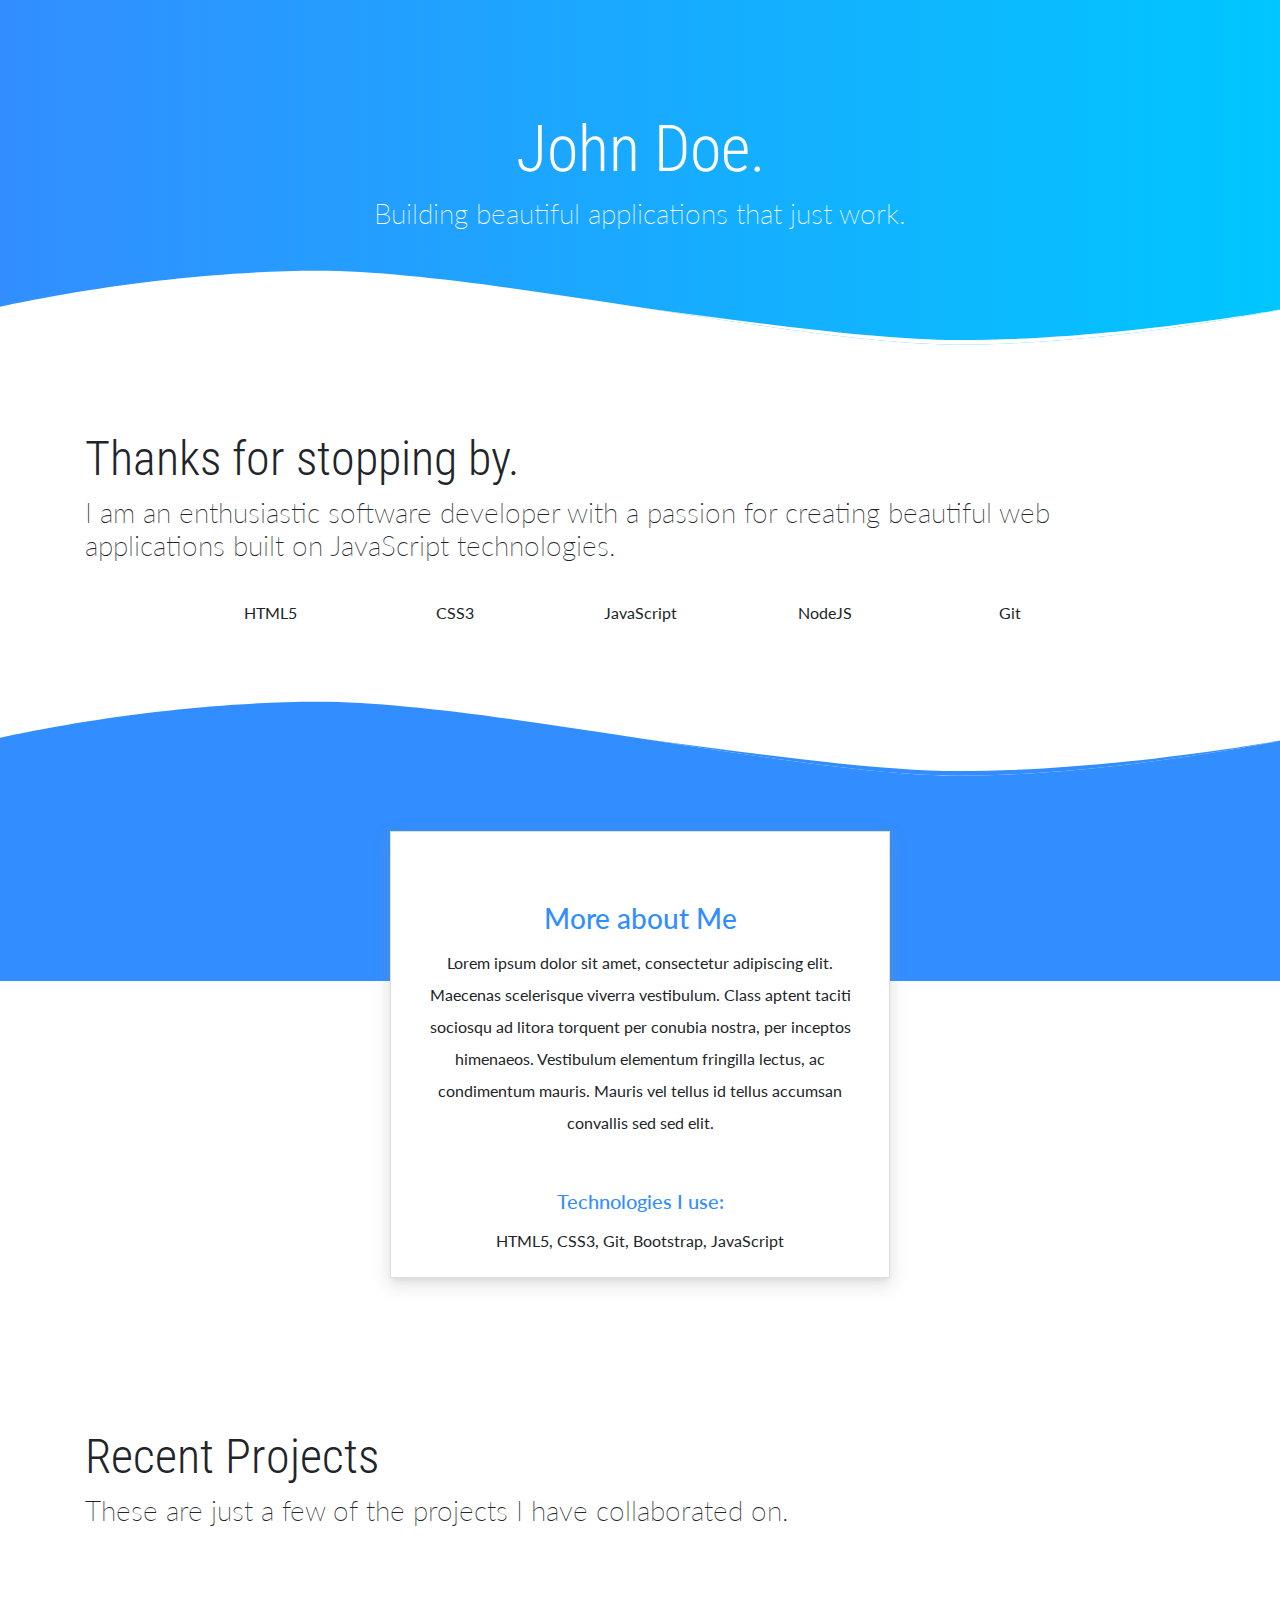
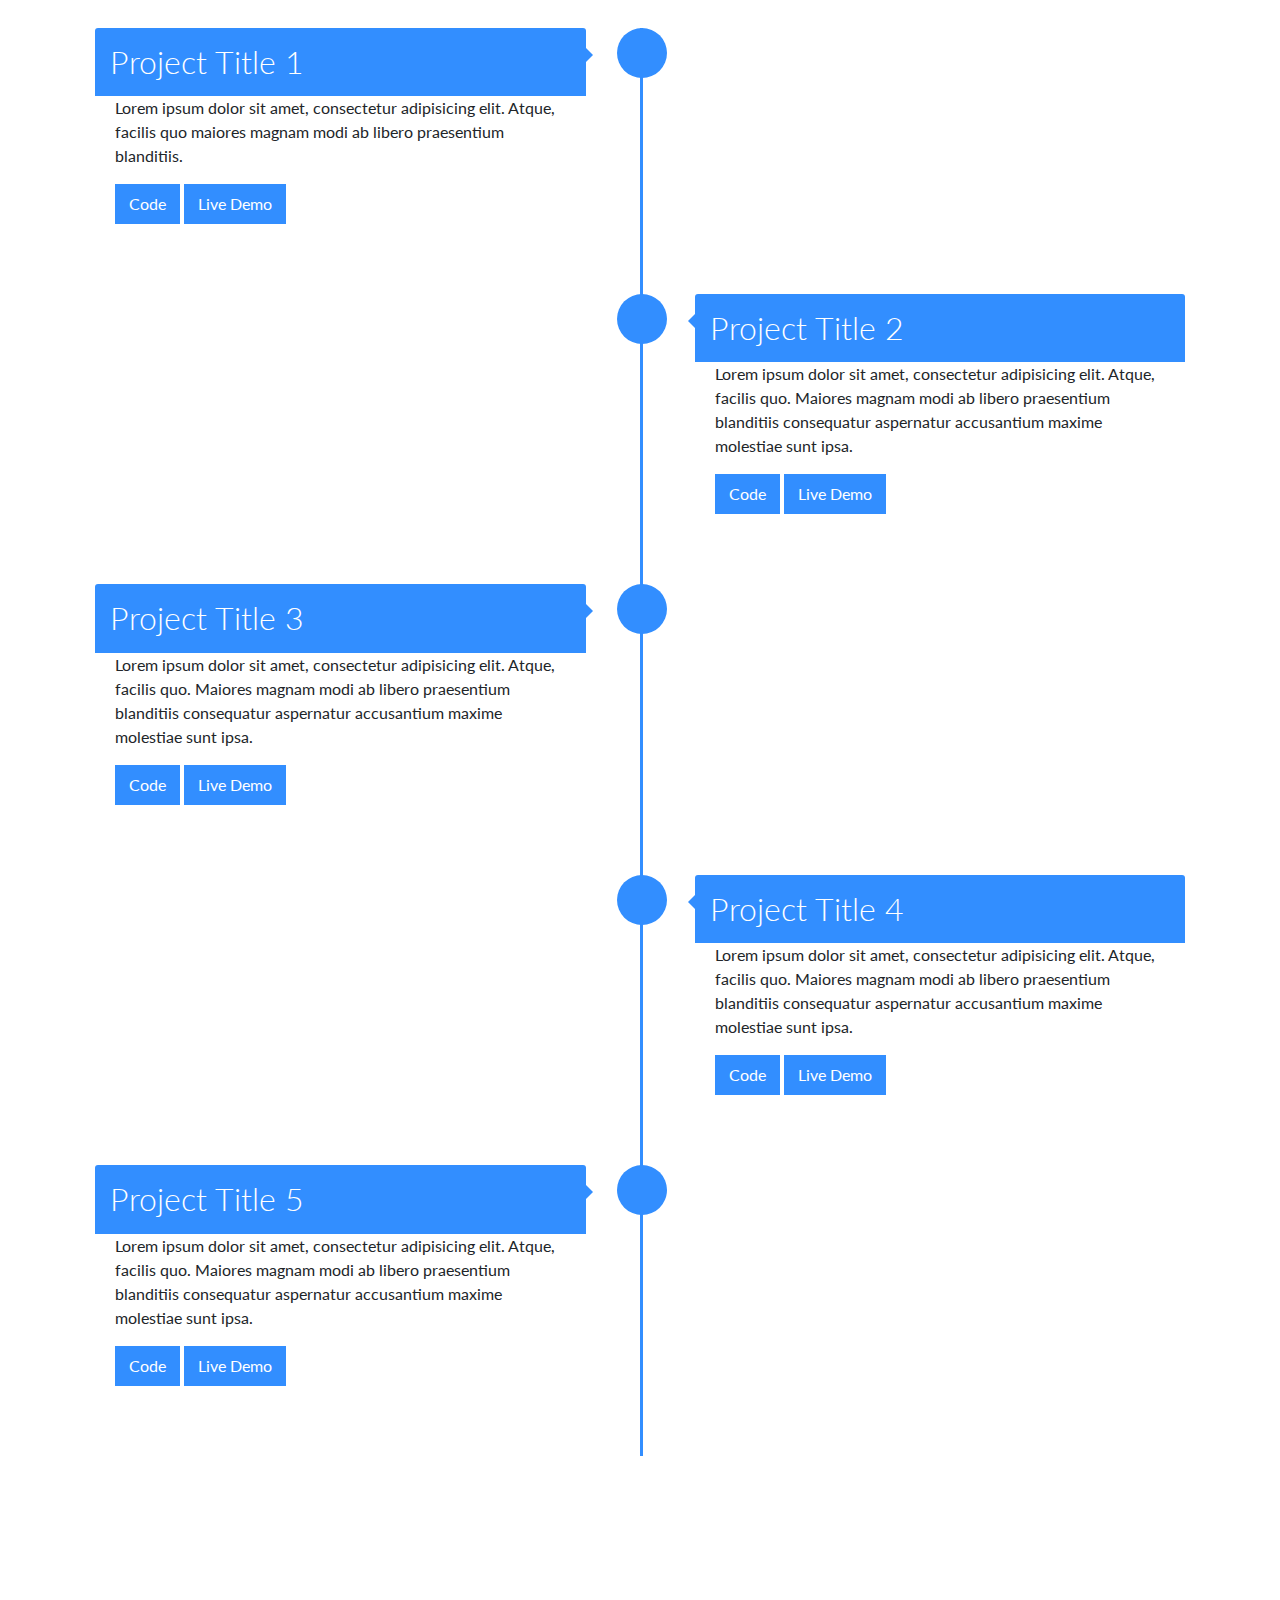
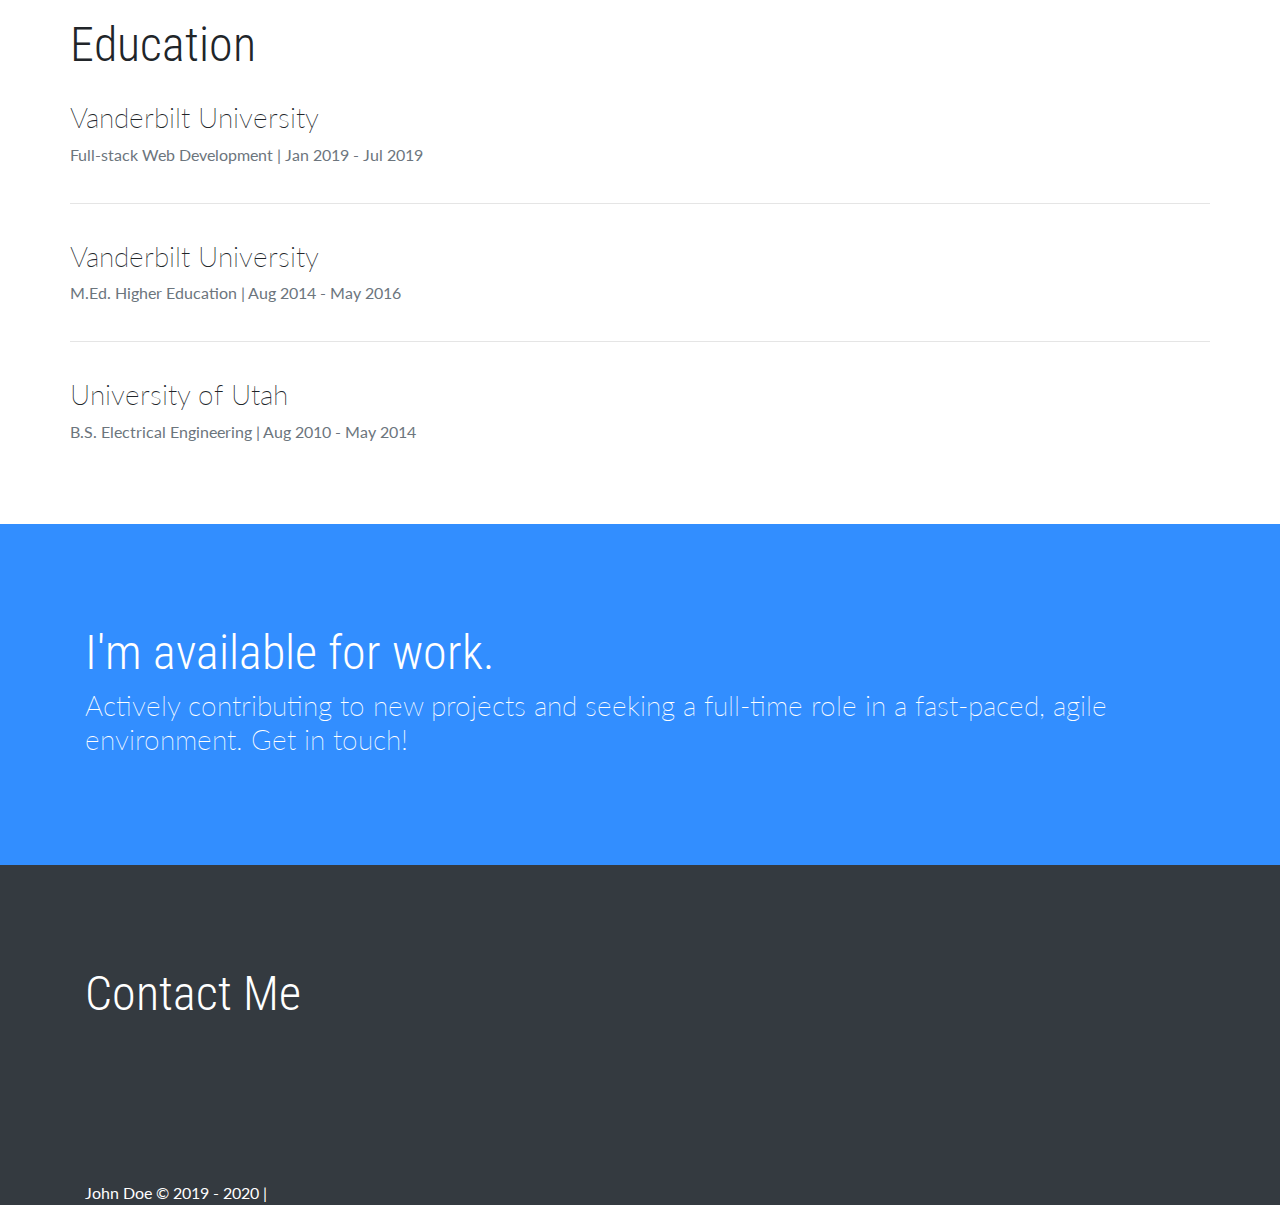
<file: templates/portfolio-template-02/index.html>
<!DOCTYPE html>
<html lang="en">

<head>
    <meta charset="UTF-8">
    <meta name="viewport" content="width=device-width, initial-scale=1.0">
    <meta http-equiv="X-UA-Compatible" content="ie=edge">

    <!-- Google Font -->
    <link href="https://fonts.googleapis.com/css?family=Lato:300,400,700" rel="stylesheet">
    <link href="https://fonts.googleapis.com/css?family=Roboto+Condensed:300,400,700" rel="stylesheet">

    <!-- Bootstrap CSS -->
    <link rel="stylesheet" href="https://stackpath.bootstrapcdn.com/bootstrap/4.3.1/css/bootstrap.min.css"
        integrity="sha384-ggOyR0iXCbMQv3Xipma34MD+dH/1fQ784/j6cY/iJTQUOhcWr7x9JvoRxT2MZw1T" crossorigin="anonymous" />

    <!-- Font Awesome -->
    <link rel="stylesheet" href="https://use.fontawesome.com/releases/v5.8.1/css/all.css"
        integrity="sha384-50oBUHEmvpQ+1lW4y57PTFmhCaXp0ML5d60M1M7uH2+nqUivzIebhndOJK28anvf" crossorigin="anonymous" />

    <!-- Custom styles for this template -->
    <link href="assets/css/app.css" rel="stylesheet" />
    <title>John Doe | Portfolio</title>
</head>

<body>

    <header>
        <div class="wave">
            <div class="container header-container">
                <h1 class="name">John Doe.</h1>
                <h3 class="subtitle text-center">Building beautiful applications that just work.</h3>
                <!-- <img src="assets/images/student.png" class="boy" alt="boy image" /> -->
            </div>
        </div>
        <div class="wave-svg">
            <svg xmlns="http://www.w3.org/2000/svg" fill="#fff" opacity="1" width="100%" height="80"
                preserveAspectRatio="none" viewBox="0 0 1600 200">
                <path d="M-8,95.3C-8,95.3,189,2,398,2s604,184.7,800,184.7s412-91.4,412-91.4V271H-8V95.3z" />
                <path
                    d="M1610,95.3c0,0-216,80-412,80c-98,0-245.8-40.5-395.1-80.9c149.4,46.2,297.1,92.3,395.1,92.3C1394,186.7,1610,95.3,1610,95.3z" />
            </svg>
        </div>
    </header>

    <section class="container">
        <h1 class="title">Thanks for stopping by.
        </h1>
        <h3 class="subtitle">I am an enthusiastic software developer with a passion for creating beautiful
            web
            applications
            built on
            JavaScript technologies. </h3>
    </section>


    <section class="container skill-container">
        <div class="row">
            <div class="col-md-10 offset-md-1">

                <div class="row text-center">
                    <div class="col">
                        <div class="skill-bar-title">
                            <i class="fab fa-html5 fa-3x"></i>
                            <p>HTML5</p>
                        </div>
                    </div>

                    <div class="col">
                        <div class="skill-bar-title">
                            <i class="fab fa-css3-alt fa-3x"></i>
                            <p>CSS3</p>
                        </div>
                    </div>
                    <div class="col">
                        <div class="skill-bar-title">
                            <i class="fab fa-js-square fa-3x"></i>
                            <p>JavaScript</p>
                        </div>
                    </div>
                    <div class="col">
                        <div class="skill-bar-title">
                            <i class="fab fa-node fa-3x"></i>
                            <p>NodeJS</p>
                        </div>
                    </div>
                    <div class="col">
                        <div class="skill-bar-title">
                            <i class="fab fa-git fa-3x"></i>
                            <p>Git</p>
                        </div>
                    </div>
                </div>
            </div>
        </div>

    </section>

    <div class="wave-svg-color">
        <svg xmlns="http://www.w3.org/2000/svg" fill="#328eff" opacity="1" width="100%" height="80"
            preserveAspectRatio="none" viewBox="0 0 1600 200">
            <path d="M-8,95.3C-8,95.3,189,2,398,2s604,184.7,800,184.7s412-91.4,412-91.4V271H-8V95.3z" />
            <path
                d="M1610,95.3c0,0-216,80-412,80c-98,0-245.8-40.5-395.1-80.9c149.4,46.2,297.1,92.3,395.1,92.3C1394,186.7,1610,95.3,1610,95.3z" />
        </svg>
    </div>

    <section class="container-color">
    </section>
    <section class="container">
        <div class="card custom-card">
            <div class="card-body">
                <span class="card-icon">
                    <i class="fas fa-code"></i>
                </span>

                <h3 class="card-title">More about Me</h3>
                <p class="card-text">Lorem ipsum dolor sit amet, consectetur adipiscing elit. Maecenas scelerisque
                    viverra vestibulum. Class aptent taciti sociosqu ad litora torquent per conubia nostra, per inceptos
                    himenaeos. Vestibulum elementum fringilla lectus, ac condimentum mauris. Mauris vel tellus id tellus
                    accumsan convallis sed sed elit. </p>
                <h5 class="card-title">
                    Technologies I use:
                </h5>
                <p class="card-text">
                    HTML5, CSS3, Git, Bootstrap, JavaScript
                </p>
            </div>
        </div>
    </section>





    <!-- TIMELINE -->
    <section class="container">
        <h1 class="title">Recent Projects</h1>
        <h3 class="subtitle">These are just a few of the projects I have collaborated on.</h3>
    </section>


    <div class="container">
        <div id="timeline">
            <div class="timeline-item">
                <div class="timeline-icon">
                    <i class="fas fa-star fa-align"></i>

                </div>
                <div class="timeline-content">
                    <h2>Project Title 1</h2>
                    <p>
                        Lorem ipsum dolor sit amet, consectetur adipisicing elit.
                        Atque, facilis quo maiores magnam modi ab libero praesentium blanditiis.
                    </p>
                    <a href="https://github.com" class="btn"><i class="fab fa-github"></i> Code</a>
                    <a href="#" class="btn"><i class="fas fa-tv"></i> Live Demo</a>
                </div>
            </div>

            <div class="timeline-item">
                <div class="timeline-icon">
                    <i class="fas fa-star fa-align"></i>

                </div>
                <div class="timeline-content right">
                    <h2>Project Title 2</h2>
                    <p>
                        Lorem ipsum dolor sit amet, consectetur adipisicing elit. Atque, facilis quo. Maiores magnam
                        modi ab libero praesentium blanditiis consequatur aspernatur accusantium maxime molestiae sunt
                        ipsa.
                    </p>
                    <a href="https://github.com" class="btn"><i class="fab fa-github"></i> Code</a>
                    <a href="#" class="btn"><i class="fas fa-tv"></i> Live Demo</a>
                </div>
            </div>

            <div class="timeline-item">
                <div class="timeline-icon">
                    <i class="fas fa-star fa-align"></i>
                </div>
                <div class="timeline-content">
                    <h2>Project Title 3</h2>
                    <p>
                        Lorem ipsum dolor sit amet, consectetur adipisicing elit. Atque, facilis quo. Maiores magnam
                        modi ab libero praesentium blanditiis consequatur aspernatur accusantium maxime molestiae sunt
                        ipsa.
                    </p>
                    <a href="https://github.com" class="btn"><i class="fab fa-github"></i> Code</a>
                    <a href="#" class="btn"><i class="fas fa-tv"></i> Live Demo</a>

                </div>
            </div>

            <div class="timeline-item">
                <div class="timeline-icon">
                    <i class="fas fa-star fa-align"></i>

                </div>
                <div class="timeline-content right">
                    <h2>Project Title 4</h2>
                    <p>
                        Lorem ipsum dolor sit amet, consectetur adipisicing elit. Atque, facilis quo. Maiores magnam
                        modi ab libero praesentium blanditiis consequatur aspernatur accusantium maxime molestiae sunt
                        ipsa.
                    </p>
                    <a href="https://github.com" class="btn"><i class="fab fa-github"></i> Code</a>
                    <a href="#" class="btn"><i class="fas fa-tv"></i> Live Demo</a>
                </div>
            </div>

            <div class="timeline-item">
                <div class="timeline-icon">
                    <i class="fas fa-star fa-align"></i>
                </div>
                <div class="timeline-content">
                    <h2>Project Title 5</h2>
                    <p>
                        Lorem ipsum dolor sit amet, consectetur adipisicing elit. Atque, facilis quo. Maiores magnam
                        modi ab libero praesentium blanditiis consequatur aspernatur accusantium maxime molestiae sunt
                        ipsa.
                    </p>
                    <a href="https://github.com" class="btn"><i class="fab fa-github"></i> Code</a>
                    <a href="#" class="btn"><i class="fas fa-tv"></i> Live Demo</a>
                </div>
            </div>
        </div>
    </div>


    <!-- EDUCATION -->
    <section class="container education-container">
        <h1 class="title">Education </h1>
        <article class="education-item">
            <h3 class="subtitle">Vanderbilt University</h3>
            <span class="text-muted">Full-stack Web Development | Jan 2019 - Jul 2019</span>
        </article>
        <hr />
        <article class="education-item">
            <h3 class="subtitle">Vanderbilt University</h3>
            <span class="text-muted">M.Ed. Higher Education | Aug 2014 - May 2016</span>
        </article>
        <hr />
        <article class="education-item">
            <h3 class="subtitle">University of Utah</h3>
            <span class="text-muted">B.S. Electrical Engineering | Aug 2010 - May 2014</span>
        </article>



    </section>

    <!-- AVAILABLE FOR WORK -->
    <section class="container-color">
        <div class="container">
            <h1 class="title">I'm available for work.
            </h1>
            <h3 class="subtitle">Actively contributing to new projects and seeking a full-time role in a fast-paced,
                agile environment. Get in touch!</h3>
        </div>
    </section>

    <!-- FOOTER -->
    <section class="container-dark">
        <div class="container">
            <h1>Contact Me</h1>
            <h3 class="intro subtitle">
                <a href="https://twitter.com" class="social-icon"><i class="fab fa-twitter"></i></a>
                <a href="https://linkedin.com/in" class="social-icon"><i class="fab fa-linkedin"></i></a>
                <a href="jttps://github.com/" class="social-icon"><i class="fab fa-github"></i></a>
                <a href="mailto:<YOUREMAIL>" class="social-icon"><i class="fas fa-envelope"></i></a>
            </h3>
        </div>
    </section>

    <footer>
        <div class="container">
            John Doe &copy; 2019 - 2020 |

        </div>
    </footer>


    <script src="https://code.jquery.com/jquery-3.3.1.slim.min.js"
        integrity="sha384-q8i/X+965DzO0rT7abK41JStQIAqVgRVzpbzo5smXKp4YfRvH+8abtTE1Pi6jizo"
        crossorigin="anonymous"></script>
    <script src="https://cdnjs.cloudflare.com/ajax/libs/popper.js/1.14.6/umd/popper.min.js"
        integrity="sha384-wHAiFfRlMFy6i5SRaxvfOCifBUQy1xHdJ/yoi7FRNXMRBu5WHdZYu1hA6ZOblgut"
        crossorigin="anonymous"></script>
    <script src="https://stackpath.bootstrapcdn.com/bootstrap/4.2.1/js/bootstrap.min.js"
        integrity="sha384-B0UglyR+jN6CkvvICOB2joaf5I4l3gm9GU6Hc1og6Ls7i6U/mkkaduKaBhlAXv9k"
        crossorigin="anonymous"></script>
    <script src="assets/js/app.js"></script>
</body>

</html>
</file>
<file: templates/portfolio-template-02/assets/css/app.css>
html, body {
  font-family: 'Lato', sans-serif;
}

h1 {
  font-size:3em;
  font-family: 'Roboto Condensed', sans-serif;
  font-weight: 300;
}

.name {
  font-size:4em;
  font-family: 'Roboto Condensed', sans-serif;
  font-weight: 300;
}

footer {
  background-color: #343a40;
  color: #fff;
  display: flex;
  align-items: flex-start;
}

footer a {
  color: #fff;
}

.header-container {
  display: flex;
  align-items: center;
  flex-direction: column;
}

.wave {
  background: linear-gradient(to left, #00c6ff, #328eff);
  min-height: 350px;
  color: #fff;
  display: flex;
  flex-direction: column;
  justify-content: center;
  align-items: center;
}

.wave-svg{
  width: 100%;
  transform: translateY(-80px);
}

.wave-svg-secondary{
  width: 100%;
}

.wave-svg-color {
  margin-top: 30px;
}

.custom-card {
  transform: translateY(-150px);
  text-align: center;
  width:500px;
  max-width: 90%;
  margin: 0 auto;
  
}

.card {
  border-radius: 0;
  box-shadow:0 8px 17px 2px rgba(152,152,152,0.14),0 3px 14px 2px rgba(152,152,152,0.12),0 5px 5px -3px rgba(152,152,152,0.2);
}

.education-container {
  padding: 60px 0;
}

.education-item {
  padding: 20px 0;
}

.container-color, .container-dark {
  padding: 100px 0;
  color: #fff;
}

.container-color {
  background-color: #328eff;
}

.container-dark {
  background-color: #343a40;
}

.card-title {
  margin-top: 50px;
  color: #328eff;
  text-align: center;
}

.card-text {
  line-height: 2;
}

.card-icon{
  color: #328eff;
  font-size: 50px;
}

.subtitle {
    font-weight: 200;
}
.boy {
    display: block;
    height: 200px;
    margin-top: 50px;
}

.start-project-card {
    min-height: 200px;
    width: 100%;
}

.card-flex{
    display: flex;
    align-items: flex-start;
    justify-content: center;
    flex-direction: column;
}

.social-icon {
    color: #fff;
    font-size: 36px;
    margin-right: 40px;
}

.skill-container{
    padding: 30px;
}

.fa-align {
  margin: auto;
  color: #fff;
} 

#timeline .timeline-item:after, #timeline .timeline-item:before {
	 content: '';
	 display: block;
	 width: 100%;
	 clear: both;
}
 
 #timeline {
	 width: 100%;
	 margin: 100px auto;
	 position: relative;
	 padding: 0 10px;
	 transition: all 0.4s ease;
}
 #timeline:before {
	 content: "";
	 width: 3px;
	 height: 100%;
	 background: #328eff;
	 left: 50%;
	 top: 0;
	 position: absolute;
}
 #timeline:after {
	 content: "";
	 clear: both;
	 display: table;
	 width: 100%;
}
 #timeline .timeline-item {
	 margin-bottom: 50px;
	 position: relative;
}
 #timeline .timeline-item .timeline-icon {
	 background: #328eff;
	 width: 50px;
	 height: 50px;
	 position: absolute;
	 top: 0;
	 left: 50%;
	 overflow: hidden;
	 margin-left: -23px;
	 border-radius: 50%;
}
 #timeline .timeline-item .timeline-icon {
	 display:flex;
}
 #timeline .timeline-item .timeline-content {
	 width: 45%;
	 background: #fff;
	 padding: 20px;
	 border-radius: 0;
	 transition: all 0.3s ease;
}
 #timeline .timeline-item .timeline-content h2 {
	 padding: 15px;
	 background: #328eff;
	 color: #fff;
	 margin: -20px -20px 0 -20px;
	 font-weight: 300;
	 -webkit-border-radius: 3px 3px 0 0;
	 -moz-border-radius: 3px 3px 0 0;
	 -ms-border-radius: 3px 3px 0 0;
	 border-radius: 3px 3px 0 0;
}
 #timeline .timeline-item .timeline-content:before {
	 content: '';
	 position: absolute;
	 left: 45%;
	 top: 20px;
	 width: 0;
	 height: 0;
	 border-top: 7px solid transparent;
	 border-bottom: 7px solid transparent;
	 border-left: 7px solid #328eff;
}
 #timeline .timeline-item .timeline-content.right {
	 float: right;
}
 #timeline .timeline-item .timeline-content.right:before {
	 content: '';
	 right: 45%;
	 left: inherit;
	 border-left: 0;
	 border-right: 7px solid #328eff;
}
 .btn {
	 background-color: #328eff;
   border: 2px solid #328eff;
   color: #fff;
   border-radius: 0;

}

 @media screen and (max-width: 768px) {
	 #timeline {
		 margin: 30px;
		 padding: 0px;
		 width: 90%;
	}
	 #timeline:before {
		 left: 0;
	}
	 #timeline .timeline-item .timeline-content {
		 width: 90%;
		 float: right;
	}
	 #timeline .timeline-item .timeline-content:before, #timeline .timeline-item .timeline-content.right:before {
		 left: 10%;
		 margin-left: -6px;
		 border-left: 0;
		 border-right: 7px solid #328eff;
	}
	 #timeline .timeline-item .timeline-icon {
		 left: 0;
	}
}
 


.modal {
  position: fixed;
  top: 0;
  right: 0;
  bottom: 0;
  left: 0;
  overflow: hidden;
}

.modal-dialog {
  position: fixed;
  margin: 0;
  min-width: 100%;
  height: 100%;
  padding: 0;
}

.modal-content {
  position: absolute;
  top: 0;
  right: 0;
  bottom: 0;
  left: 0;
  border-radius: 0;
  box-shadow: none;
}

.modal-header {
  position: absolute;
  top: 0;
  right: 0;
  left: 0;
  height: 50px;
  padding: 10px;
  background: #328eff;
  border: 0;
  border-radius: 0;
}

.modal-title {
  font-weight: 300;
  font-size: 2em;
  color: #fff;
  line-height: 30px;
}

.modal-body {
  position: absolute;
  top: 50px;
  bottom: 60px;
  width: 100%;
  font-weight: 300;
  overflow: auto;
}

.modal-footer {
  position: absolute;
  right: 0;
  bottom: 0;
  left: 0;
  height: 60px;
  padding: 10px;
  background: #f1f3f5;
}
</file>
